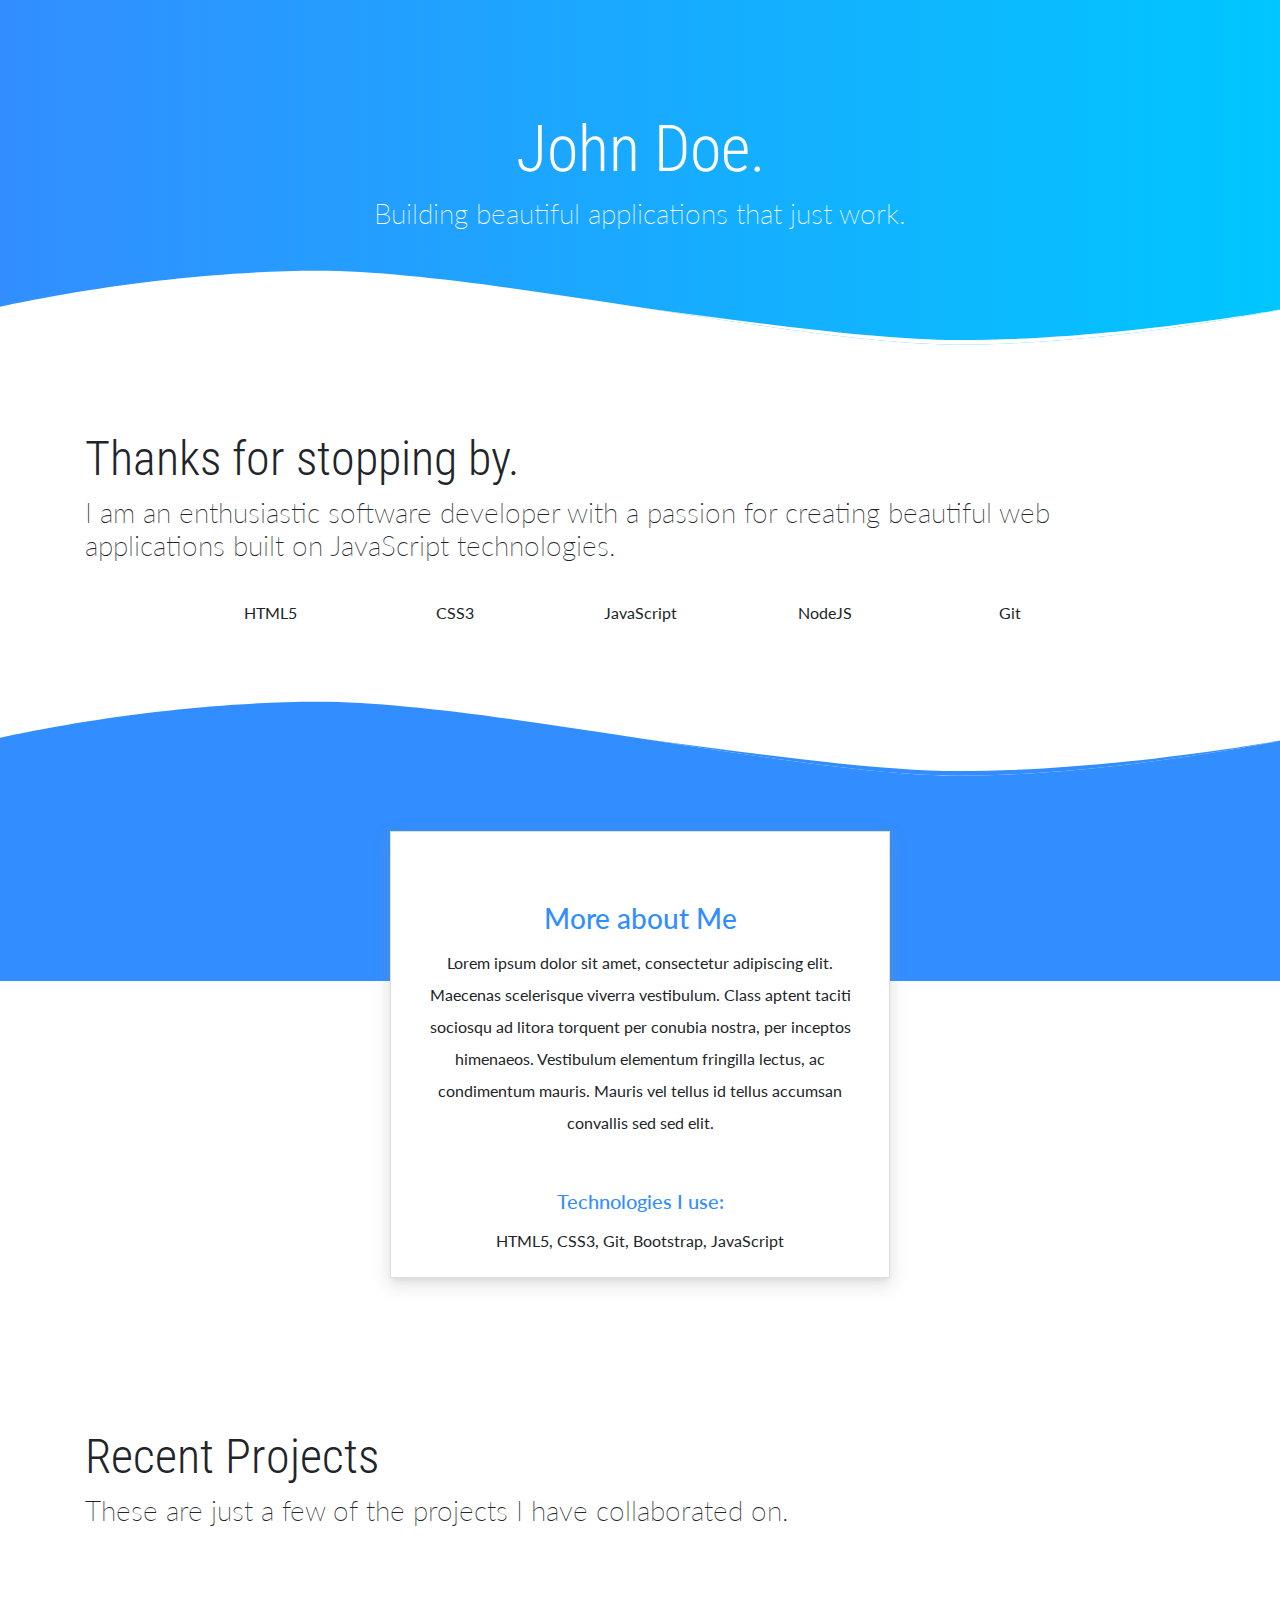
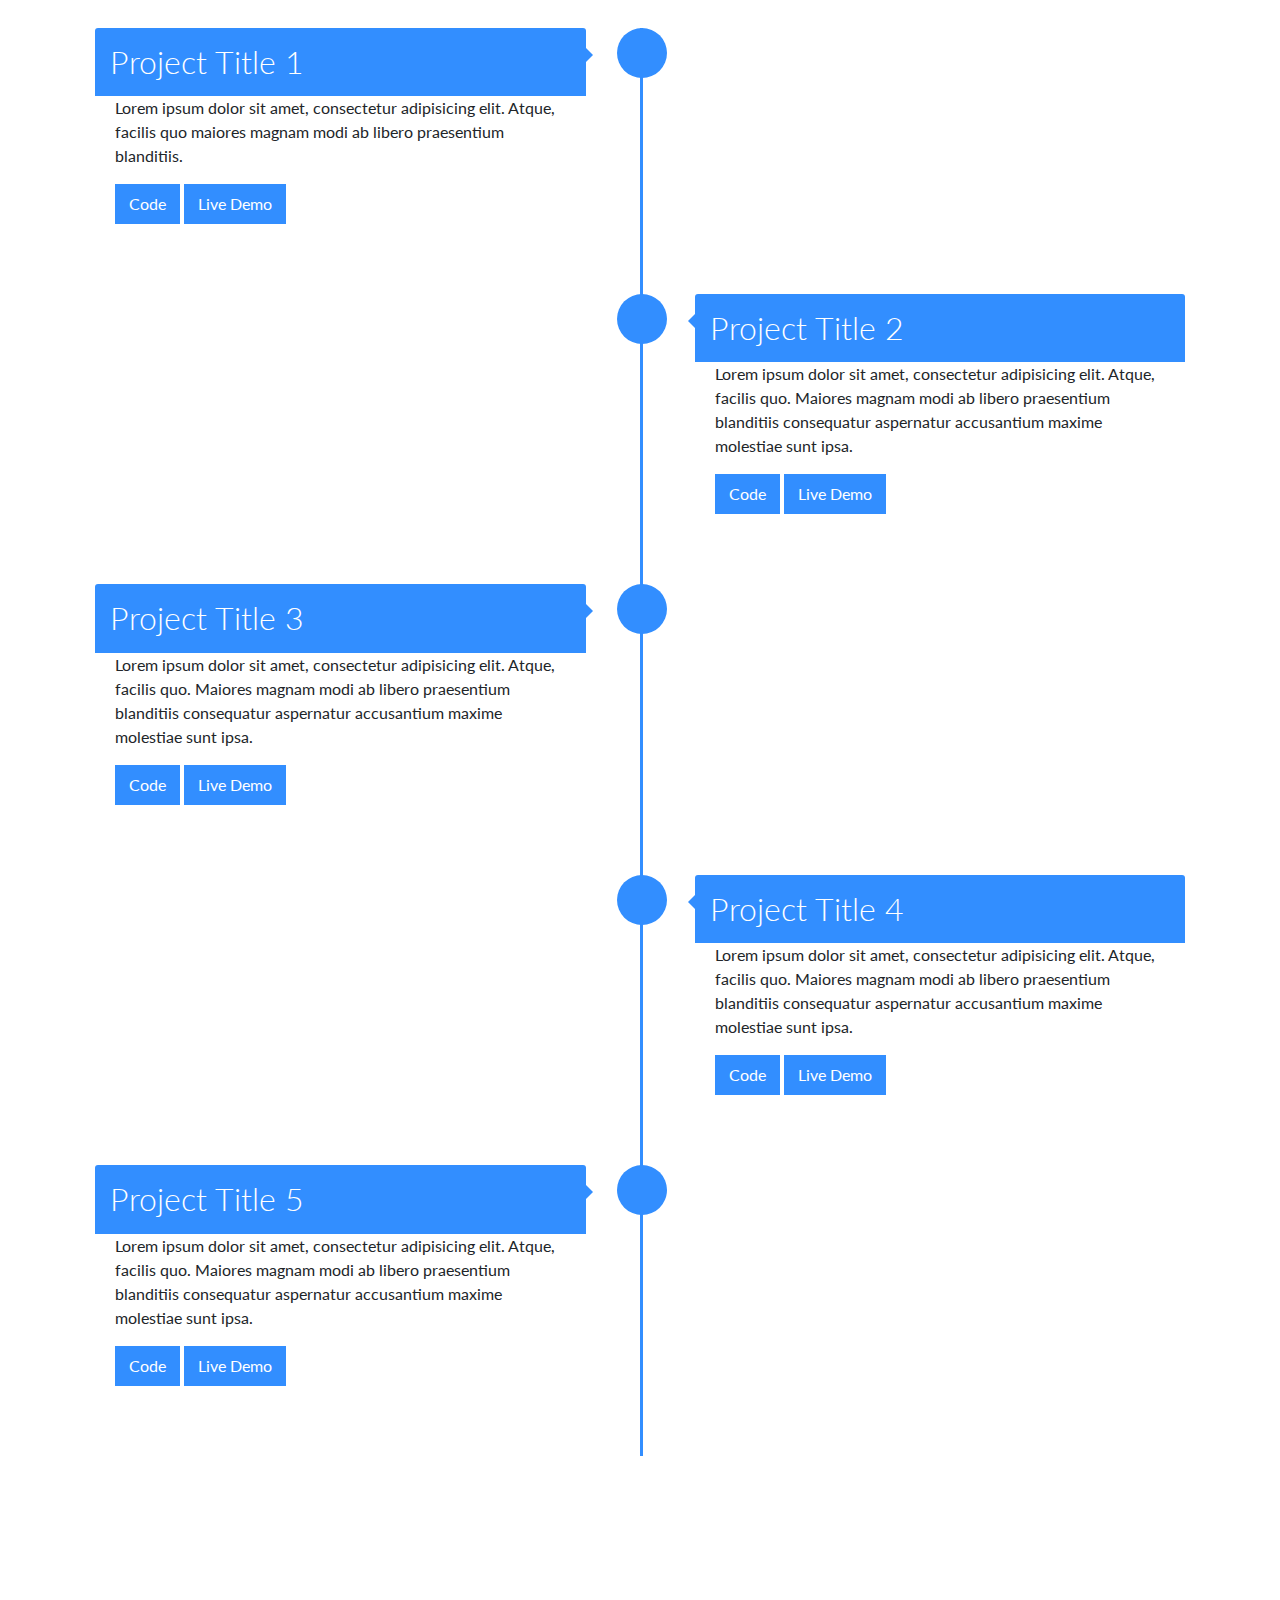
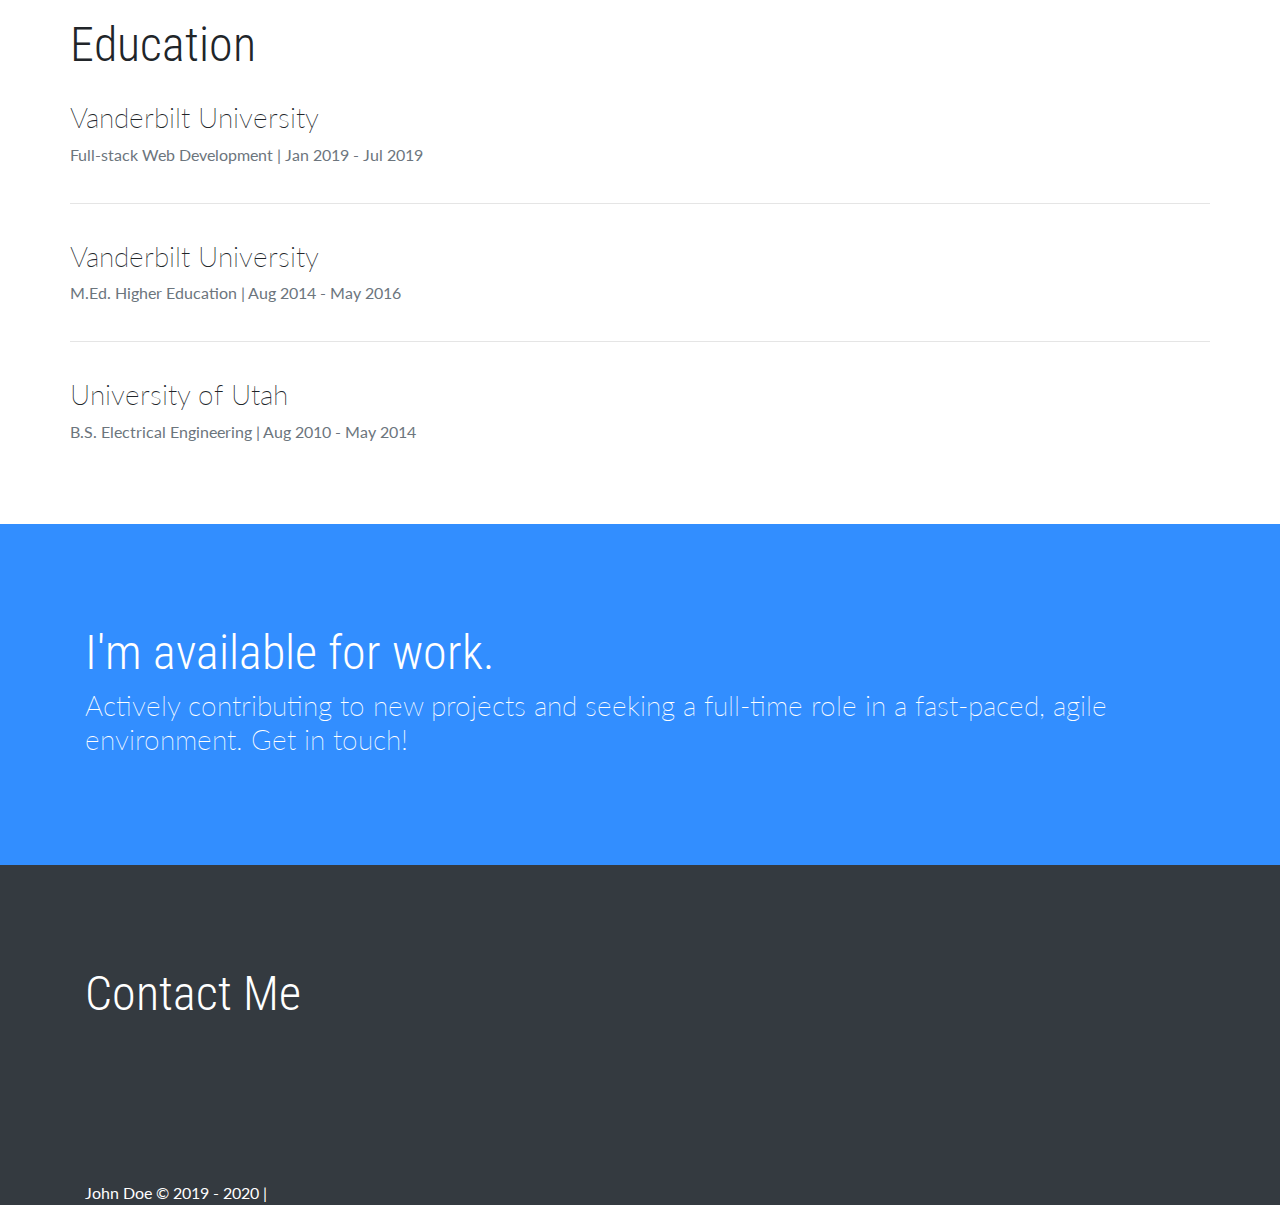
<file: templates/portfolio-template-02/index.html>
<!DOCTYPE html>
<html lang="en">

<head>
    <meta charset="UTF-8">
    <meta name="viewport" content="width=device-width, initial-scale=1.0">
    <meta http-equiv="X-UA-Compatible" content="ie=edge">

    <!-- Google Font -->
    <link href="https://fonts.googleapis.com/css?family=Lato:300,400,700" rel="stylesheet">
    <link href="https://fonts.googleapis.com/css?family=Roboto+Condensed:300,400,700" rel="stylesheet">

    <!-- Bootstrap CSS -->
    <link rel="stylesheet" href="https://stackpath.bootstrapcdn.com/bootstrap/4.3.1/css/bootstrap.min.css"
        integrity="sha384-ggOyR0iXCbMQv3Xipma34MD+dH/1fQ784/j6cY/iJTQUOhcWr7x9JvoRxT2MZw1T" crossorigin="anonymous" />

    <!-- Font Awesome -->
    <link rel="stylesheet" href="https://use.fontawesome.com/releases/v5.8.1/css/all.css"
        integrity="sha384-50oBUHEmvpQ+1lW4y57PTFmhCaXp0ML5d60M1M7uH2+nqUivzIebhndOJK28anvf" crossorigin="anonymous" />

    <!-- Custom styles for this template -->
    <link href="assets/css/app.css" rel="stylesheet" />
    <title>John Doe | Portfolio</title>
</head>

<body>

    <header>
        <div class="wave">
            <div class="container header-container">
                <h1 class="name">John Doe.</h1>
                <h3 class="subtitle text-center">Building beautiful applications that just work.</h3>
                <!-- <img src="assets/images/student.png" class="boy" alt="boy image" /> -->
            </div>
        </div>
        <div class="wave-svg">
            <svg xmlns="http://www.w3.org/2000/svg" fill="#fff" opacity="1" width="100%" height="80"
                preserveAspectRatio="none" viewBox="0 0 1600 200">
                <path d="M-8,95.3C-8,95.3,189,2,398,2s604,184.7,800,184.7s412-91.4,412-91.4V271H-8V95.3z" />
                <path
                    d="M1610,95.3c0,0-216,80-412,80c-98,0-245.8-40.5-395.1-80.9c149.4,46.2,297.1,92.3,395.1,92.3C1394,186.7,1610,95.3,1610,95.3z" />
            </svg>
        </div>
    </header>

    <section class="container">
        <h1 class="title">Thanks for stopping by.
        </h1>
        <h3 class="subtitle">I am an enthusiastic software developer with a passion for creating beautiful
            web
            applications
            built on
            JavaScript technologies. </h3>
    </section>


    <section class="container skill-container">
        <div class="row">
            <div class="col-md-10 offset-md-1">

                <div class="row text-center">
                    <div class="col">
                        <div class="skill-bar-title">
                            <i class="fab fa-html5 fa-3x"></i>
                            <p>HTML5</p>
                        </div>
                    </div>

                    <div class="col">
                        <div class="skill-bar-title">
                            <i class="fab fa-css3-alt fa-3x"></i>
                            <p>CSS3</p>
                        </div>
                    </div>
                    <div class="col">
                        <div class="skill-bar-title">
                            <i class="fab fa-js-square fa-3x"></i>
                            <p>JavaScript</p>
                        </div>
                    </div>
                    <div class="col">
                        <div class="skill-bar-title">
                            <i class="fab fa-node fa-3x"></i>
                            <p>NodeJS</p>
                        </div>
                    </div>
                    <div class="col">
                        <div class="skill-bar-title">
                            <i class="fab fa-git fa-3x"></i>
                            <p>Git</p>
                        </div>
                    </div>
                </div>
            </div>
        </div>

    </section>

    <div class="wave-svg-color">
        <svg xmlns="http://www.w3.org/2000/svg" fill="#328eff" opacity="1" width="100%" height="80"
            preserveAspectRatio="none" viewBox="0 0 1600 200">
            <path d="M-8,95.3C-8,95.3,189,2,398,2s604,184.7,800,184.7s412-91.4,412-91.4V271H-8V95.3z" />
            <path
                d="M1610,95.3c0,0-216,80-412,80c-98,0-245.8-40.5-395.1-80.9c149.4,46.2,297.1,92.3,395.1,92.3C1394,186.7,1610,95.3,1610,95.3z" />
        </svg>
    </div>

    <section class="container-color">
    </section>
    <section class="container">
        <div class="card custom-card">
            <div class="card-body">
                <span class="card-icon">
                    <i class="fas fa-code"></i>
                </span>

                <h3 class="card-title">More about Me</h3>
                <p class="card-text">Lorem ipsum dolor sit amet, consectetur adipiscing elit. Maecenas scelerisque
                    viverra vestibulum. Class aptent taciti sociosqu ad litora torquent per conubia nostra, per inceptos
                    himenaeos. Vestibulum elementum fringilla lectus, ac condimentum mauris. Mauris vel tellus id tellus
                    accumsan convallis sed sed elit. </p>
                <h5 class="card-title">
                    Technologies I use:
                </h5>
                <p class="card-text">
                    HTML5, CSS3, Git, Bootstrap, JavaScript
                </p>
            </div>
        </div>
    </section>





    <!-- TIMELINE -->
    <section class="container">
        <h1 class="title">Recent Projects</h1>
        <h3 class="subtitle">These are just a few of the projects I have collaborated on.</h3>
    </section>


    <div class="container">
        <div id="timeline">
            <div class="timeline-item">
                <div class="timeline-icon">
                    <i class="fas fa-star fa-align"></i>

                </div>
                <div class="timeline-content">
                    <h2>Project Title 1</h2>
                    <p>
                        Lorem ipsum dolor sit amet, consectetur adipisicing elit.
                        Atque, facilis quo maiores magnam modi ab libero praesentium blanditiis.
                    </p>
                    <a href="https://github.com" class="btn"><i class="fab fa-github"></i> Code</a>
                    <a href="#" class="btn"><i class="fas fa-tv"></i> Live Demo</a>
                </div>
            </div>

            <div class="timeline-item">
                <div class="timeline-icon">
                    <i class="fas fa-star fa-align"></i>

                </div>
                <div class="timeline-content right">
                    <h2>Project Title 2</h2>
                    <p>
                        Lorem ipsum dolor sit amet, consectetur adipisicing elit. Atque, facilis quo. Maiores magnam
                        modi ab libero praesentium blanditiis consequatur aspernatur accusantium maxime molestiae sunt
                        ipsa.
                    </p>
                    <a href="https://github.com" class="btn"><i class="fab fa-github"></i> Code</a>
                    <a href="#" class="btn"><i class="fas fa-tv"></i> Live Demo</a>
                </div>
            </div>

            <div class="timeline-item">
                <div class="timeline-icon">
                    <i class="fas fa-star fa-align"></i>
                </div>
                <div class="timeline-content">
                    <h2>Project Title 3</h2>
                    <p>
                        Lorem ipsum dolor sit amet, consectetur adipisicing elit. Atque, facilis quo. Maiores magnam
                        modi ab libero praesentium blanditiis consequatur aspernatur accusantium maxime molestiae sunt
                        ipsa.
                    </p>
                    <a href="https://github.com" class="btn"><i class="fab fa-github"></i> Code</a>
                    <a href="#" class="btn"><i class="fas fa-tv"></i> Live Demo</a>

                </div>
            </div>

            <div class="timeline-item">
                <div class="timeline-icon">
                    <i class="fas fa-star fa-align"></i>

                </div>
                <div class="timeline-content right">
                    <h2>Project Title 4</h2>
                    <p>
                        Lorem ipsum dolor sit amet, consectetur adipisicing elit. Atque, facilis quo. Maiores magnam
                        modi ab libero praesentium blanditiis consequatur aspernatur accusantium maxime molestiae sunt
                        ipsa.
                    </p>
                    <a href="https://github.com" class="btn"><i class="fab fa-github"></i> Code</a>
                    <a href="#" class="btn"><i class="fas fa-tv"></i> Live Demo</a>
                </div>
            </div>

            <div class="timeline-item">
                <div class="timeline-icon">
                    <i class="fas fa-star fa-align"></i>
                </div>
                <div class="timeline-content">
                    <h2>Project Title 5</h2>
                    <p>
                        Lorem ipsum dolor sit amet, consectetur adipisicing elit. Atque, facilis quo. Maiores magnam
                        modi ab libero praesentium blanditiis consequatur aspernatur accusantium maxime molestiae sunt
                        ipsa.
                    </p>
                    <a href="https://github.com" class="btn"><i class="fab fa-github"></i> Code</a>
                    <a href="#" class="btn"><i class="fas fa-tv"></i> Live Demo</a>
                </div>
            </div>
        </div>
    </div>


    <!-- EDUCATION -->
    <section class="container education-container">
        <h1 class="title">Education </h1>
        <article class="education-item">
            <h3 class="subtitle">Vanderbilt University</h3>
            <span class="text-muted">Full-stack Web Development | Jan 2019 - Jul 2019</span>
        </article>
        <hr />
        <article class="education-item">
            <h3 class="subtitle">Vanderbilt University</h3>
            <span class="text-muted">M.Ed. Higher Education | Aug 2014 - May 2016</span>
        </article>
        <hr />
        <article class="education-item">
            <h3 class="subtitle">University of Utah</h3>
            <span class="text-muted">B.S. Electrical Engineering | Aug 2010 - May 2014</span>
        </article>



    </section>

    <!-- AVAILABLE FOR WORK -->
    <section class="container-color">
        <div class="container">
            <h1 class="title">I'm available for work.
            </h1>
            <h3 class="subtitle">Actively contributing to new projects and seeking a full-time role in a fast-paced,
                agile environment. Get in touch!</h3>
        </div>
    </section>

    <!-- FOOTER -->
    <section class="container-dark">
        <div class="container">
            <h1>Contact Me</h1>
            <h3 class="intro subtitle">
                <a href="https://twitter.com" class="social-icon"><i class="fab fa-twitter"></i></a>
                <a href="https://linkedin.com/in" class="social-icon"><i class="fab fa-linkedin"></i></a>
                <a href="jttps://github.com/" class="social-icon"><i class="fab fa-github"></i></a>
                <a href="mailto:<YOUREMAIL>" class="social-icon"><i class="fas fa-envelope"></i></a>
            </h3>
        </div>
    </section>

    <footer>
        <div class="container">
            John Doe &copy; 2019 - 2020 |

        </div>
    </footer>


    <script src="https://code.jquery.com/jquery-3.3.1.slim.min.js"
        integrity="sha384-q8i/X+965DzO0rT7abK41JStQIAqVgRVzpbzo5smXKp4YfRvH+8abtTE1Pi6jizo"
        crossorigin="anonymous"></script>
    <script src="https://cdnjs.cloudflare.com/ajax/libs/popper.js/1.14.6/umd/popper.min.js"
        integrity="sha384-wHAiFfRlMFy6i5SRaxvfOCifBUQy1xHdJ/yoi7FRNXMRBu5WHdZYu1hA6ZOblgut"
        crossorigin="anonymous"></script>
    <script src="https://stackpath.bootstrapcdn.com/bootstrap/4.2.1/js/bootstrap.min.js"
        integrity="sha384-B0UglyR+jN6CkvvICOB2joaf5I4l3gm9GU6Hc1og6Ls7i6U/mkkaduKaBhlAXv9k"
        crossorigin="anonymous"></script>
    <script src="assets/js/app.js"></script>
</body>

</html>
</file>
<file: templates/portfolio-template-02/assets/css/app.css>
html, body {
  font-family: 'Lato', sans-serif;
}

h1 {
  font-size:3em;
  font-family: 'Roboto Condensed', sans-serif;
  font-weight: 300;
}

.name {
  font-size:4em;
  font-family: 'Roboto Condensed', sans-serif;
  font-weight: 300;
}

footer {
  background-color: #343a40;
  color: #fff;
  display: flex;
  align-items: flex-start;
}

footer a {
  color: #fff;
}

.header-container {
  display: flex;
  align-items: center;
  flex-direction: column;
}

.wave {
  background: linear-gradient(to left, #00c6ff, #328eff);
  min-height: 350px;
  color: #fff;
  display: flex;
  flex-direction: column;
  justify-content: center;
  align-items: center;
}

.wave-svg{
  width: 100%;
  transform: translateY(-80px);
}

.wave-svg-secondary{
  width: 100%;
}

.wave-svg-color {
  margin-top: 30px;
}

.custom-card {
  transform: translateY(-150px);
  text-align: center;
  width:500px;
  max-width: 90%;
  margin: 0 auto;
  
}

.card {
  border-radius: 0;
  box-shadow:0 8px 17px 2px rgba(152,152,152,0.14),0 3px 14px 2px rgba(152,152,152,0.12),0 5px 5px -3px rgba(152,152,152,0.2);
}

.education-container {
  padding: 60px 0;
}

.education-item {
  padding: 20px 0;
}

.container-color, .container-dark {
  padding: 100px 0;
  color: #fff;
}

.container-color {
  background-color: #328eff;
}

.container-dark {
  background-color: #343a40;
}

.card-title {
  margin-top: 50px;
  color: #328eff;
  text-align: center;
}

.card-text {
  line-height: 2;
}

.card-icon{
  color: #328eff;
  font-size: 50px;
}

.subtitle {
    font-weight: 200;
}
.boy {
    display: block;
    height: 200px;
    margin-top: 50px;
}

.start-project-card {
    min-height: 200px;
    width: 100%;
}

.card-flex{
    display: flex;
    align-items: flex-start;
    justify-content: center;
    flex-direction: column;
}

.social-icon {
    color: #fff;
    font-size: 36px;
    margin-right: 40px;
}

.skill-container{
    padding: 30px;
}

.fa-align {
  margin: auto;
  color: #fff;
} 

#timeline .timeline-item:after, #timeline .timeline-item:before {
	 content: '';
	 display: block;
	 width: 100%;
	 clear: both;
}
 
 #timeline {
	 width: 100%;
	 margin: 100px auto;
	 position: relative;
	 padding: 0 10px;
	 transition: all 0.4s ease;
}
 #timeline:before {
	 content: "";
	 width: 3px;
	 height: 100%;
	 background: #328eff;
	 left: 50%;
	 top: 0;
	 position: absolute;
}
 #timeline:after {
	 content: "";
	 clear: both;
	 display: table;
	 width: 100%;
}
 #timeline .timeline-item {
	 margin-bottom: 50px;
	 position: relative;
}
 #timeline .timeline-item .timeline-icon {
	 background: #328eff;
	 width: 50px;
	 height: 50px;
	 position: absolute;
	 top: 0;
	 left: 50%;
	 overflow: hidden;
	 margin-left: -23px;
	 border-radius: 50%;
}
 #timeline .timeline-item .timeline-icon {
	 display:flex;
}
 #timeline .timeline-item .timeline-content {
	 width: 45%;
	 background: #fff;
	 padding: 20px;
	 border-radius: 0;
	 transition: all 0.3s ease;
}
 #timeline .timeline-item .timeline-content h2 {
	 padding: 15px;
	 background: #328eff;
	 color: #fff;
	 margin: -20px -20px 0 -20px;
	 font-weight: 300;
	 -webkit-border-radius: 3px 3px 0 0;
	 -moz-border-radius: 3px 3px 0 0;
	 -ms-border-radius: 3px 3px 0 0;
	 border-radius: 3px 3px 0 0;
}
 #timeline .timeline-item .timeline-content:before {
	 content: '';
	 position: absolute;
	 left: 45%;
	 top: 20px;
	 width: 0;
	 height: 0;
	 border-top: 7px solid transparent;
	 border-bottom: 7px solid transparent;
	 border-left: 7px solid #328eff;
}
 #timeline .timeline-item .timeline-content.right {
	 float: right;
}
 #timeline .timeline-item .timeline-content.right:before {
	 content: '';
	 right: 45%;
	 left: inherit;
	 border-left: 0;
	 border-right: 7px solid #328eff;
}
 .btn {
	 background-color: #328eff;
   border: 2px solid #328eff;
   color: #fff;
   border-radius: 0;

}

 @media screen and (max-width: 768px) {
	 #timeline {
		 margin: 30px;
		 padding: 0px;
		 width: 90%;
	}
	 #timeline:before {
		 left: 0;
	}
	 #timeline .timeline-item .timeline-content {
		 width: 90%;
		 float: right;
	}
	 #timeline .timeline-item .timeline-content:before, #timeline .timeline-item .timeline-content.right:before {
		 left: 10%;
		 margin-left: -6px;
		 border-left: 0;
		 border-right: 7px solid #328eff;
	}
	 #timeline .timeline-item .timeline-icon {
		 left: 0;
	}
}
 


.modal {
  position: fixed;
  top: 0;
  right: 0;
  bottom: 0;
  left: 0;
  overflow: hidden;
}

.modal-dialog {
  position: fixed;
  margin: 0;
  min-width: 100%;
  height: 100%;
  padding: 0;
}

.modal-content {
  position: absolute;
  top: 0;
  right: 0;
  bottom: 0;
  left: 0;
  border-radius: 0;
  box-shadow: none;
}

.modal-header {
  position: absolute;
  top: 0;
  right: 0;
  left: 0;
  height: 50px;
  padding: 10px;
  background: #328eff;
  border: 0;
  border-radius: 0;
}

.modal-title {
  font-weight: 300;
  font-size: 2em;
  color: #fff;
  line-height: 30px;
}

.modal-body {
  position: absolute;
  top: 50px;
  bottom: 60px;
  width: 100%;
  font-weight: 300;
  overflow: auto;
}

.modal-footer {
  position: absolute;
  right: 0;
  bottom: 0;
  left: 0;
  height: 60px;
  padding: 10px;
  background: #f1f3f5;
}
</file>
